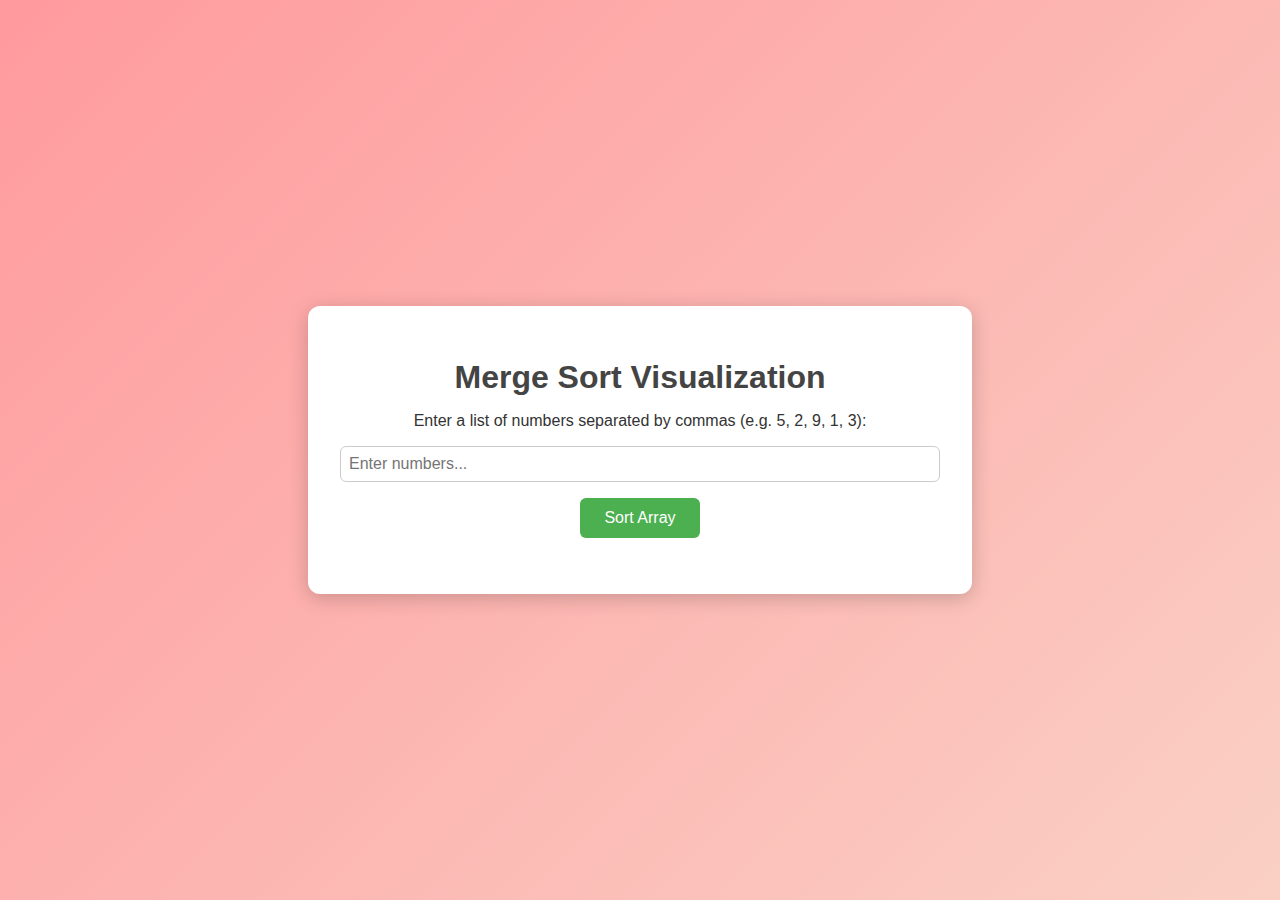
<file: index.html>
<!DOCTYPE html>
<html lang="en">
<head>
    <meta charset="UTF-8">
    <meta name="viewport" content="width=device-width, initial-scale=1.0">
    <title>Merge Sort Visualization</title>
    <link rel="stylesheet" href="style.css">
</head>
<body>
    <div class="container">
        <h1>Merge Sort Visualization</h1>
        <p>Enter a list of numbers separated by commas (e.g. 5, 2, 9, 1, 3):</p>
        <input type="text" id="inputArray" placeholder="Enter numbers...">
        <button onclick="startMergeSort()">Sort Array</button>

        <div id="arrayContainer" class="array-container">
            <!-- Sorted array will be shown here -->
        </div>
    </div>

    <script src="index.js"></script>
</body>
</html>
</file>
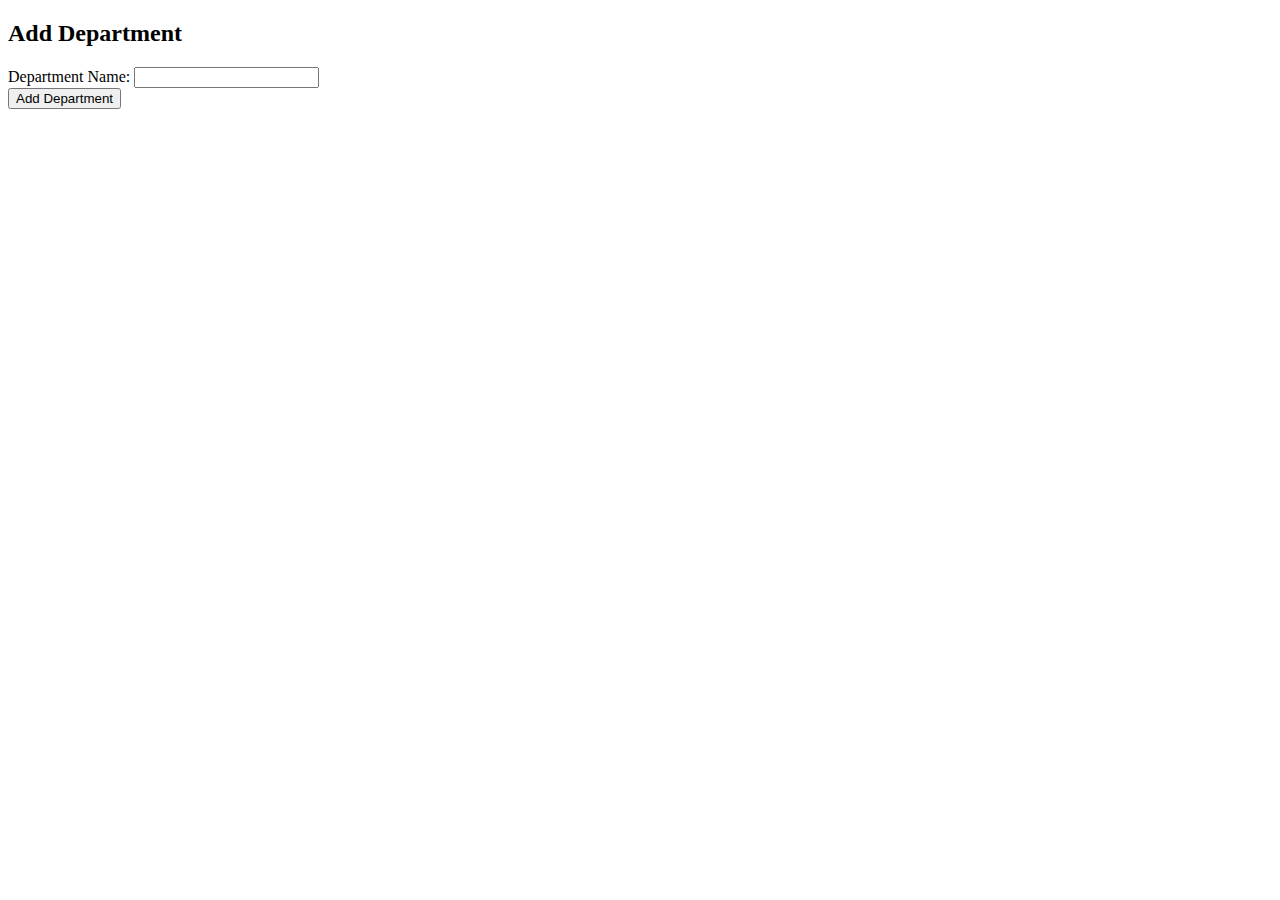
<file: add_department.html>
<!DOCTYPE html>
<html>
<head>
  <title>Add Department</title>
</head>
<body>
  <h2>Add Department</h2>
  <form action="add_department.php" method="post">
    Department Name: <input type="text" name="dept_name" required><br>
    <input type="submit" value="Add Department">
  </form>
</body>
</html>
</file>
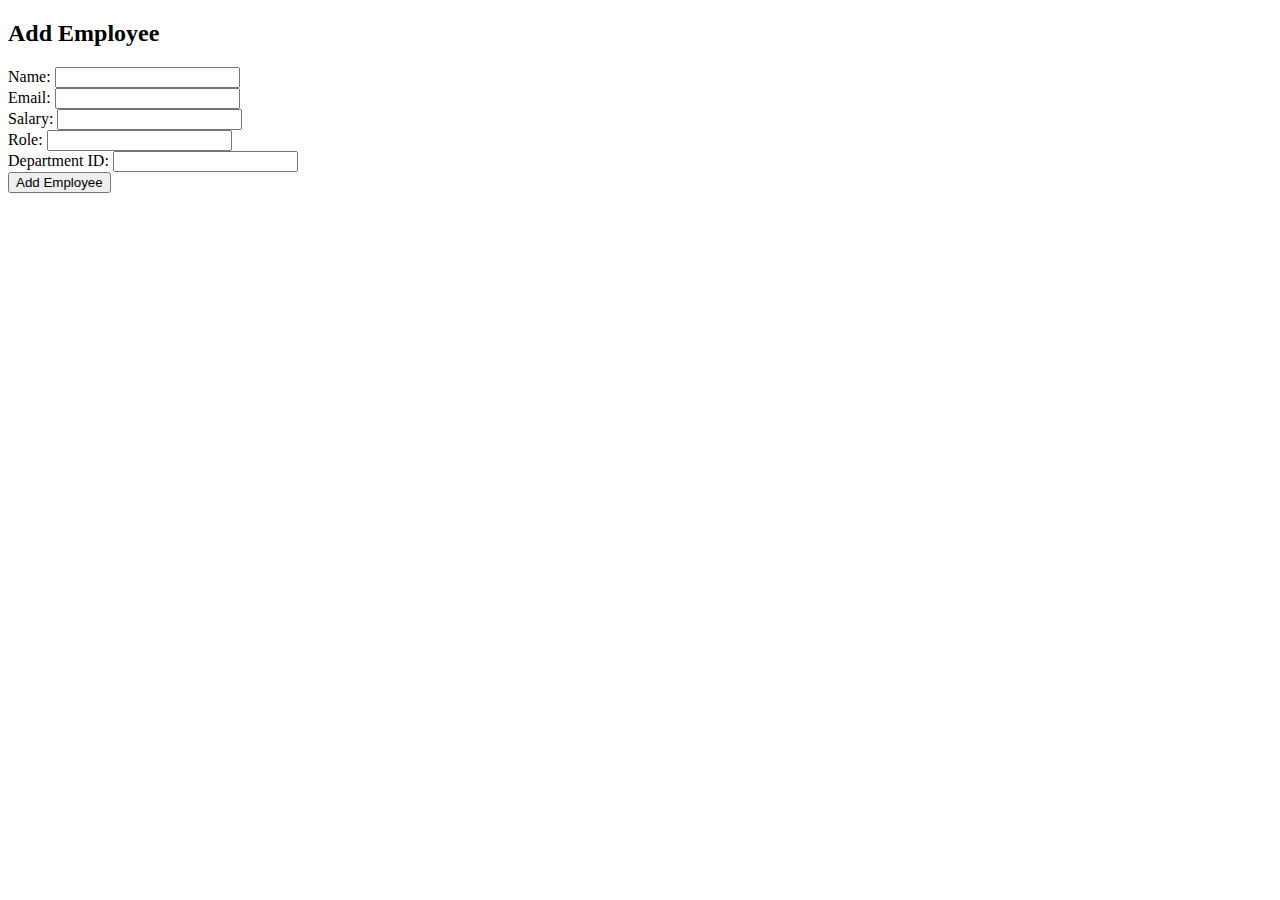
<file: add_employee.html>
<!DOCTYPE html>
<html>
<head>
  <title>Add Employee</title>
</head>
<body>
  <h2>Add Employee</h2>
  <form action="add_employee.php" method="post">
    Name: <input type="text" name="emp_name" required><br>
    Email: <input type="email" name="emp_email"><br>
    Salary: <input type="number" name="salary" step="0.01"><br>
    Role: <input type="text" name="role"><br>
    Department ID: <input type="number" name="dept_id"><br>
    <input type="submit" value="Add Employee">
  </form>
</body>
</html>
</file>
<file: style.css>
body {
    font-family: Arial, sans-serif;
    margin: 0;
    padding: 0;
    background: linear-gradient(135deg, #ff9a9e 0%, #fad0c4 100%);
    display: flex;
    justify-content: center;
    align-items: center;
    min-height: 100vh;
    color: #333;
    overflow: hidden;
}

.container {
    background: #fff;
    padding: 2rem;
    border-radius: 12px;
    box-shadow: 0 4px 20px rgba(0, 0, 0, 0.2);
    text-align: center;
    max-width: 600px;
    width: 100%;
    position: relative;
    animation: fadeIn 1s ease-in-out;
}

h1 {
    font-size: 2rem;
    margin-bottom: 1rem;
    color: #444;
}

p {
    font-size: 1rem;
    margin-bottom: 1rem;
}

input {
    padding: 0.5rem;
    font-size: 1rem;
    border: 1px solid #ccc;
    border-radius: 6px;
    width: 100%;
    box-sizing: border-box;
    margin-bottom: 1rem;
    transition: box-shadow 0.3s ease;
}

input:focus {
    box-shadow: 0 0 8px rgba(76, 175, 80, 0.6);
    outline: none;
}

button {
    background-color: #4caf50;
    color: white;
    font-size: 1rem;
    padding: 0.7rem 1.5rem;
    border: none;
    border-radius: 6px;
    cursor: pointer;
    transition: background-color 0.3s, transform 0.2s;
}

button:hover {
    background-color: #45a049;
    transform: scale(1.1);
}

.array-container {
    display: flex;
    justify-content: center;
    flex-wrap: wrap;
    margin-top: 1.5rem;
    gap: 5px;
}

.array-item {
    background-color: #6c63ff;
    color: white;
    font-size: 1rem;
    padding: 0.5rem;
    border-radius: 4px;
    text-align: center;
    width: 40px;
    height: 40px;
    display: flex;
    justify-content: center;
    align-items: center;
    box-shadow: 0 2px 5px rgba(0, 0, 0, 0.2);
    transform: scale(0);
    animation: popIn 0.5s ease-out forwards;
}

.array-item:nth-child(even) {
    animation-delay: 0.1s;
}

.array-item:nth-child(odd) {
    animation-delay: 0.2s;
}

.array-item.active {
    background-color: #ff4757;
    animation: pulse 0.6s infinite;
}

@keyframes fadeIn {
    from {
        opacity: 0;
        transform: translateY(-20px);
    }
    to {
        opacity: 1;
        transform: translateY(0);
    }
}

@keyframes popIn {
    from {
        transform: scale(0);
        opacity: 0;
    }
    to {
        transform: scale(1);
        opacity: 1;
    }
}

@keyframes pulse {
    0%, 100% {
        transform: scale(1);
        box-shadow: 0 0 10px rgba(255, 71, 87, 0.5);
    }
    50% {
        transform: scale(1.2);
        box-shadow: 0 0 20px rgba(255, 71, 87, 1);
    }
}
</file>
